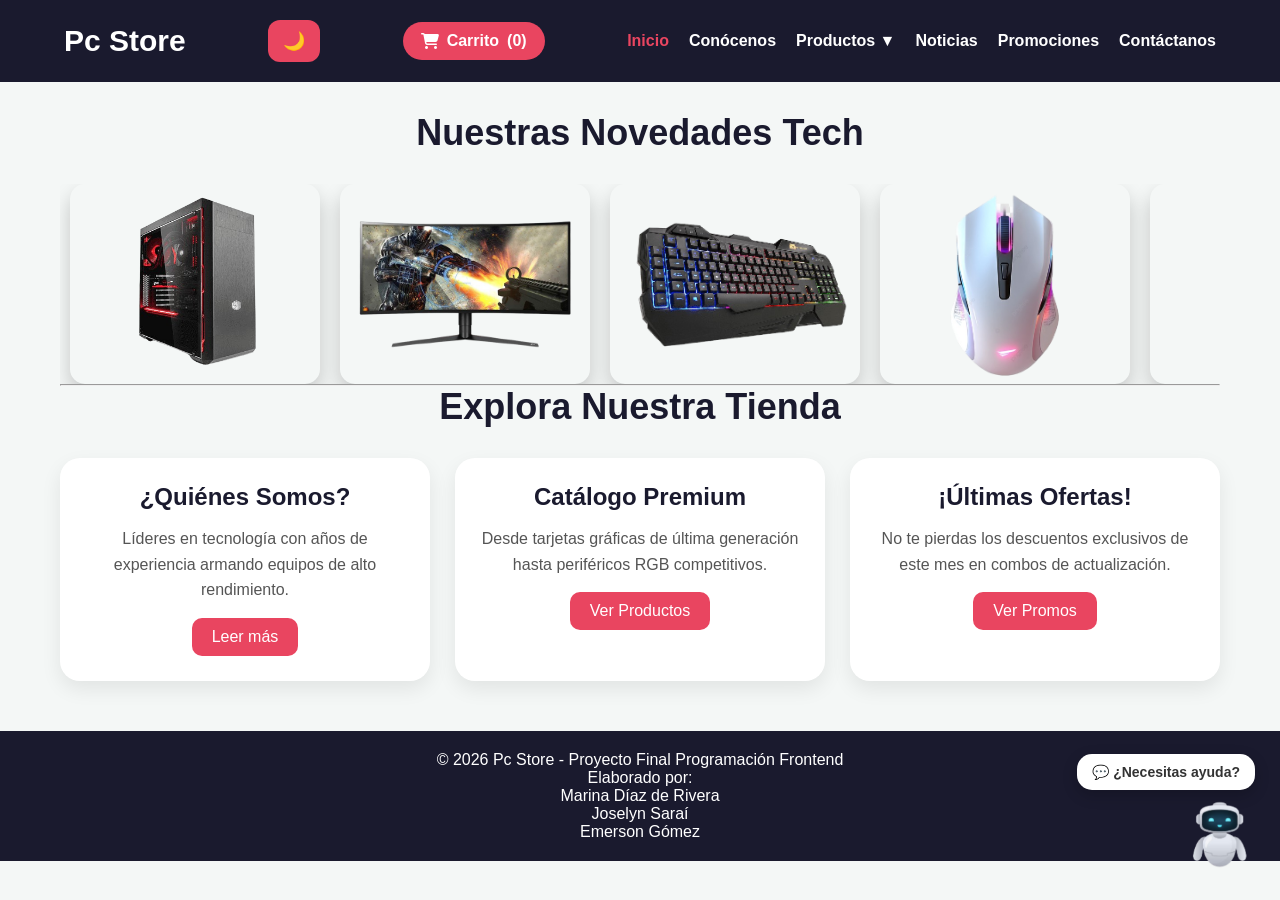
<file: index.html>
<!DOCTYPE html>
<html lang="es">
<head>
    <meta charset="UTF-8">
    <meta name="viewport" content="width=device-width, initial-scale=1.0">
    <title>PC Store - Inicio</title>

    <link rel="stylesheet" href="css/estilos.css">

    <link rel="stylesheet"
    href="https://cdnjs.cloudflare.com/ajax/libs/font-awesome/6.5.1/css/all.min.css">

<div class="panel-carrito"
id="panelCarrito">

    <div class="carrito-top">

        <h3>
            🛒 Tu Carrito
        </h3>

        <span id="cerrarCarrito">

            ✖

        </span>

    </div>

    <div id="listaCarrito">

        <p class="carrito-vacio">

            Tu carrito está vacío

        </p>

    </div>

    <div class="carrito-footer">

        <h4>

            Total:
            $<span id="totalCarrito">

                0

            </span>

        </h4>

    </div>

</div>
    <script src="https://code.jquery.com/jquery-3.6.4.min.js"></script>
</head>

<body>

<header>

    <div class="logo">
        <h1>Pc Store</h1>
    </div>

   <button id="darkModeBtn"
class="dark-btn">

🌙

</button>
<div class="carrito-header" id="abrirCarrito">

    <i class="fa-solid fa-cart-shopping"></i>

    <span>
        Carrito
    </span>

    <span class="contador-carrito"
    id="contadorCarrito">

        (0)

    </span>
    

</div>
     <div class="menu-toggle" id="menu-toggle">
        ☰
    </div>
    <nav>

        <ul class="nav-links">

            <li>
                <a href="index.html" class="active">
                    Inicio
                </a>
            </li>

            <li>
                <a href="conocenos.html">
                    Conócenos
                </a>
            </li>

            <li class="dropdown">

                <a href="productos.html"
                class="dropdown-toggle">

                    Productos ▼

                </a>

                <ul class="dropdown-menu">

                    <li>
                        <a href="productos.html#laptops">
                            Laptops Gamer / Pro
                        </a>
                    </li>

                    <li>
                        <a href="productos.html#escritorio">
                            PCs de Escritorio
                        </a>
                    </li>

                    <li>
                        <a href="productos.html#accesorios">
                            Accesorios / Periféricos
                        </a>
                    </li>

                </ul>

            </li>

            <li>
                <a href="noticias.html">
                    Noticias
                </a>
            </li>

            <li>
                <a href="promociones.html">
                    Promociones
                </a>
            </li>

            <li>
                <a href="contactanos.html">
                    Contáctanos
                </a>
            </li>

        </ul>

    </nav>

</header>


<main>

    <section class="galeria-contenedor">

        <h2>
            Nuestras Novedades Tech
        </h2>

        <div class="slider">

            <div class="slide-track">

                <img src="img/pcgamer.png"
                class="galeria-item"
                alt="PC Gamer">

                <img src="img/monitorgamer.png"
                class="galeria-item"
                alt="Monitor Gamer">

                <img src="img/tecladogamer.png"
                class="galeria-item"
                alt="Teclado Gamer">

                <img src="img/mousegamer.png"
                class="galeria-item"
                alt="Mouse Gamer">

                <img src="img/lucesgamer.png"
                class="galeria-item"
                alt="Luces RGB">

                <img src="img/parlantesgamer.png"
                class="galeria-item"
                alt="Parlantes Gamer">

                <img src="img/audigamer.png"
                class="galeria-item"
                alt="Audífonos Gamer">


                <img src="img/pcgamer.png"
                class="galeria-item"
                alt="PC Gamer">

                <img src="img/monitorgamer.png"
                class="galeria-item"
                alt="Monitor Gamer">

                <img src="img/tecladogamer.png"
                class="galeria-item"
                alt="Teclado Gamer">

                <img src="img/mousegamer.png"
                class="galeria-item"
                alt="Mouse Gamer">

                <img src="img/lucesgamer.png"
                class="galeria-item"
                alt="Luces RGB">

                <img src="img/parlantesgamer.png"
                class="galeria-item"
                alt="Parlantes Gamer">

                <img src="img/audigamer.png"
                class="galeria-item"
                alt="Audífonos Gamer">

            </div>

        </div>

    </section>

    <hr>
    <section class="introducciones">

        <h2>
            Explora Nuestra Tienda
        </h2>

        <div class="grid-intros">

            <div class="tarjeta-intro">

                <h3>
                    ¿Quiénes Somos?
                </h3>

                <p>
                    Líderes en tecnología con años de experiencia armando equipos de alto rendimiento.
                </p>

                <a href="conocenos.html"
                class="btn">

                    Leer más

                </a>

            </div>


            <div class="tarjeta-intro">

                <h3>
                    Catálogo Premium
                </h3>

                <p>
                    Desde tarjetas gráficas de última generación hasta periféricos RGB competitivos.
                </p>

                <a href="productos.html"
                class="btn">

                    Ver Productos

                </a>

            </div>


            <div class="tarjeta-intro">

                <h3>
                    ¡Últimas Ofertas!
                </h3>

                <p>
                    No te pierdas los descuentos exclusivos de este mes en combos de actualización.
                </p>

                <a href="promociones.html"
                class="btn">

                    Ver Promos

                </a>

            </div>

        </div>

    </section>

</main>


<footer>

    <p>
        &copy; 2026 Pc Store - Proyecto Final Programación Frontend
    </p>

    <p>
        Elaborado por:
    </p>

    <p>
        Marina Díaz de Rivera
    </p>

    <p>
        Joselyn Saraí
    </p>

    <p>
        Emerson Gómez
    </p>

</footer>


<div class="robot-msg" id="robotMsg">
    💬 ¿Necesitas ayuda?
</div>



<div class="robot-btn" id="robotBtn">

    <img src="img/robot.png"
    alt="Robot">

</div>



<div class="chat-box" id="chatBox">

    <div class="chat-header">

        🤖 TechBot

        <span id="cerrarChat">
            ✖
        </span>

    </div>

    <div class="chat-body">

        <p>Hola 👋</p>
        <p>¿Cómo puedo ayudarte?</p>

        <button onclick="respuesta('productos')">
            Productos
        </button>

        <button onclick="respuesta('promos')">
            Promociones
        </button>

        <button onclick="respuesta('contacto')">
            Contacto
        </button>

        <button onclick="respuesta('horario')">
            Horarios
        </button>

        <div id="respuestaBot"></div>

    </div>

</div>


<script src="js/main.js"></script>

</body>
</html>
</file>
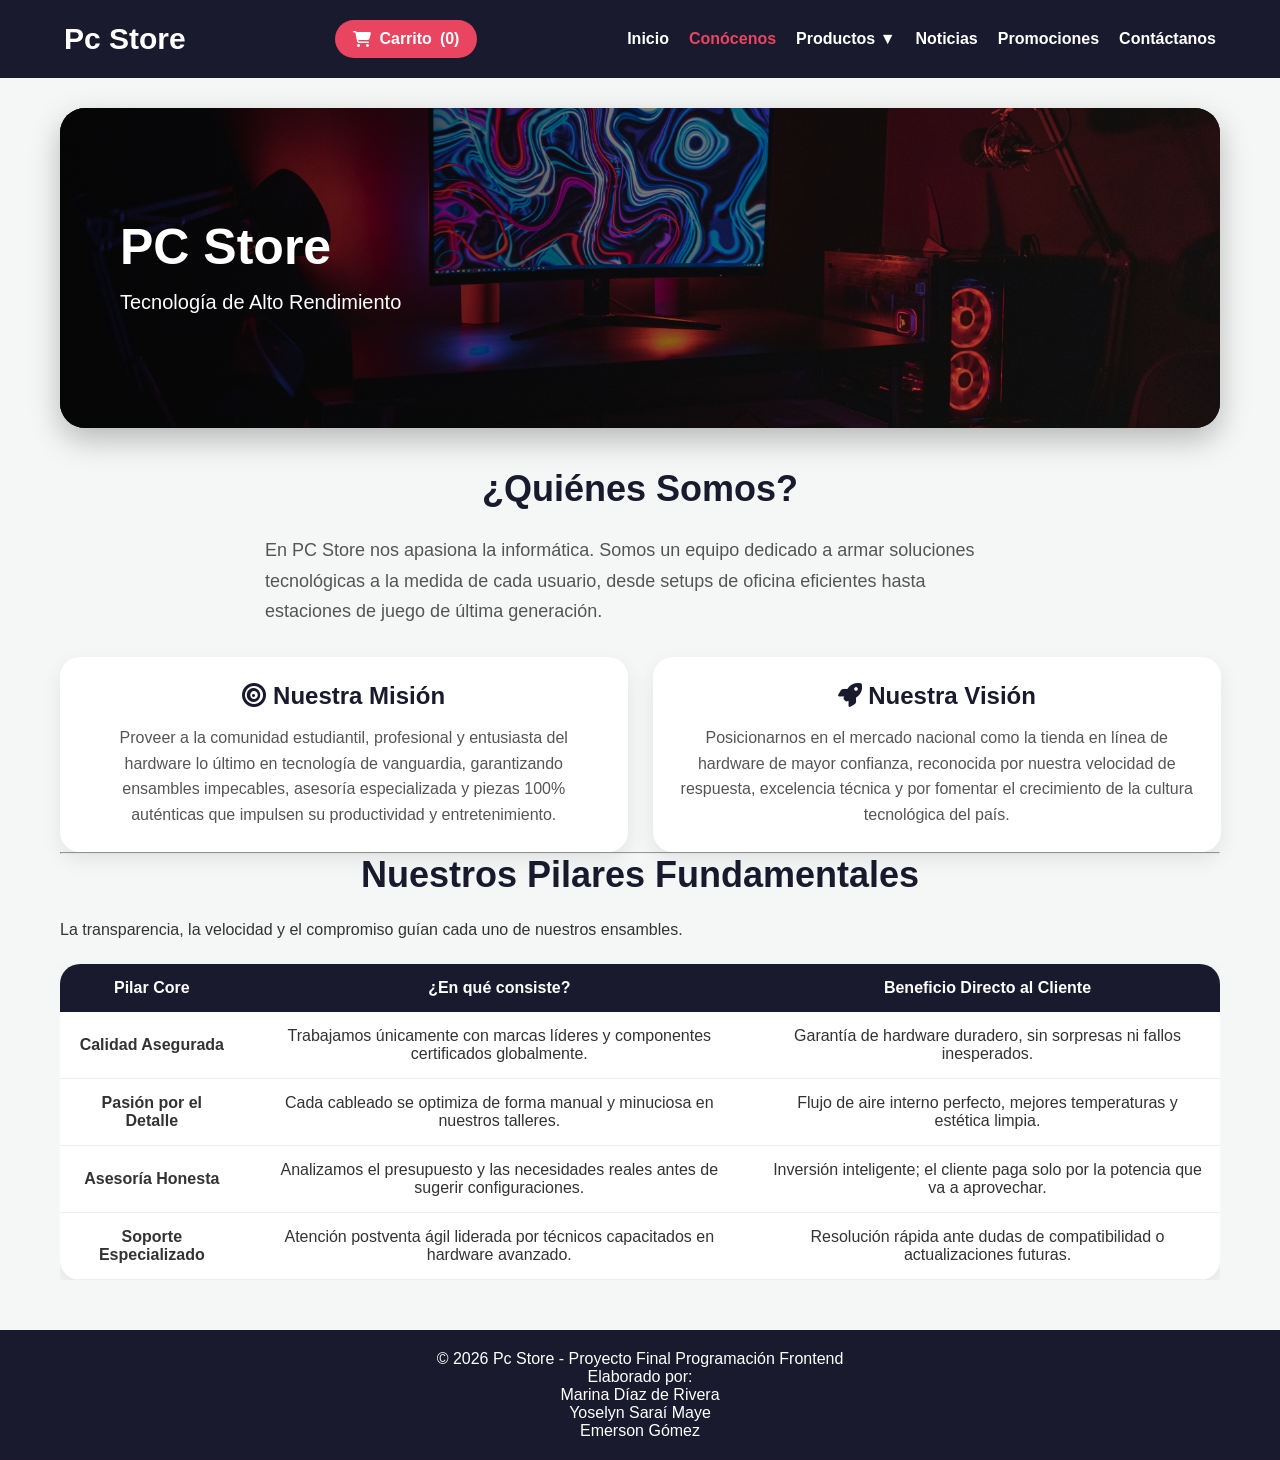
<file: conocenos.html>
<!DOCTYPE html>
<html lang="es">

<head>

    <meta charset="UTF-8">

    <meta name="viewport"
    content="width=device-width, initial-scale=1.0">

    <title>PC Store - Conócenos</title>

    <link rel="stylesheet"
    href="css/estilos.css">

    <link rel="stylesheet"
    href="https://cdnjs.cloudflare.com/ajax/libs/font-awesome/6.5.1/css/all.min.css">

<div class="panel-carrito"
id="panelCarrito">

    <div class="carrito-top">

        <h3>
            🛒 Tu Carrito
        </h3>

        <span id="cerrarCarrito">

            ✖

        </span>

    </div>

    <div id="listaCarrito">

        <p class="carrito-vacio">

            Tu carrito está vacío

        </p>

    </div>

    <div class="carrito-footer">

        <h4>

            Total:
            $<span id="totalCarrito">

                0

            </span>

        </h4>

    </div>

</div>

    <script src="https://code.jquery.com/jquery-3.6.4.min.js"></script>

</head>

<body>

<header>

    <div class="logo">
        <h1>Pc Store</h1>
    </div>

   
<div class="carrito-header" id="abrirCarrito">

    <i class="fa-solid fa-cart-shopping"></i>

    <span>
        Carrito
    </span>

    <span class="contador-carrito"
    id="contadorCarrito">

        (0)

    </span>
    

</div>
     <div class="menu-toggle" id="menu-toggle">
        ☰
    </div>
    <nav>

        <ul class="nav-links">

            <li>
                <a href="index.html">
                    Inicio
                </a>
            </li>

            <li>
                <a href="conocenos.html"
                class="active">

                    Conócenos

                </a>
            </li>

            <li class="dropdown">

                <a href="productos.html"
                class="dropdown-toggle">

                    Productos ▼

                </a>

                <ul class="dropdown-menu">

                    <li>
                        <a href="productos.html#laptops">
                            Laptops Gamer / Pro
                        </a>
                    </li>

                    <li>
                        <a href="productos.html#escritorio">
                            PCs de Escritorio
                        </a>
                    </li>

                    <li>
                        <a href="productos.html#accesorios">
                            Accesorios / Periféricos
                        </a>
                    </li>

                </ul>

            </li>

            <li>
                <a href="noticias.html">
                    Noticias
                </a>
            </li>

            <li>
                <a href="promociones.html">
                    Promociones
                </a>
            </li>

            <li>
                <a href="contactanos.html">
                    Contáctanos
                </a>
            </li>

        </ul>

    </nav>

</header>


<main>

    <section class="acerca-de">

        <div class="hero-conocenos">

            <img src="img/setupgamer.png"
            alt="Setup Gamer">

            <div class="hero-overlay">

                <h1>
                    PC Store
                </h1>

                <p class="hero-text">

                    Tecnología de Alto Rendimiento

                </p>

            </div>

        </div>


        <h2>
            ¿Quiénes Somos?
        </h2>

        <p class="subtitulo">

            En PC Store nos apasiona la informática. Somos un equipo dedicado a armar soluciones tecnológicas a la medida de cada usuario, desde setups de oficina eficientes hasta estaciones de juego de última generación.

        </p>

    </section>


    <section class="mision-vision grid-intros">

        <div class="tarjeta-intro">

            <h3>

                <i class="fa-solid fa-bullseye"></i>

                Nuestra Misión

            </h3>

            <p>

                Proveer a la comunidad estudiantil, profesional y entusiasta del hardware lo último en tecnología de vanguardia, garantizando ensambles impecables, asesoría especializada y piezas 100% auténticas que impulsen su productividad y entretenimiento.

            </p>

        </div>


        <div class="tarjeta-intro">

            <h3>

                <i class="fa-solid fa-rocket"></i>

                Nuestra Visión

            </h3>

            <p>

                Posicionarnos en el mercado nacional como la tienda en línea de hardware de mayor confianza, reconocida por nuestra velocidad de respuesta, excelencia técnica y por fomentar el crecimiento de la cultura tecnológica del país.

            </p>

        </div>

    </section>


    <hr class="separador">


    <section class="valores-empresa">

        <h2>
            Nuestros Pilares Fundamentales
        </h2>

        <p class="text-center">

            La transparencia, la velocidad y el compromiso guían cada uno de nuestros ensambles.

        </p>

        <div class="tabla-contenedor">

            <table class="tabla-estilo">

                <thead>

                    <tr>
                        <th>Pilar Core</th>
                        <th>¿En qué consiste?</th>
                        <th>Beneficio Directo al Cliente</th>
                    </tr>

                </thead>

                <tbody>

                    <tr>

                        <td>
                            <strong>
                                Calidad Asegurada
                            </strong>
                        </td>

                        <td>
                            Trabajamos únicamente con marcas líderes y componentes certificados globalmente.
                        </td>

                        <td>
                            Garantía de hardware duradero, sin sorpresas ni fallos inesperados.
                        </td>

                    </tr>


                    <tr>

                        <td>
                            <strong>
                                Pasión por el Detalle
                            </strong>
                        </td>

                        <td>
                            Cada cableado se optimiza de forma manual y minuciosa en nuestros talleres.
                        </td>

                        <td>
                            Flujo de aire interno perfecto, mejores temperaturas y estética limpia.
                        </td>

                    </tr>


                    <tr>

                        <td>
                            <strong>
                                Asesoría Honesta
                            </strong>
                        </td>

                        <td>
                            Analizamos el presupuesto y las necesidades reales antes de sugerir configuraciones.
                        </td>

                        <td>
                            Inversión inteligente; el cliente paga solo por la potencia que va a aprovechar.
                        </td>

                    </tr>


                    <tr>

                        <td>
                            <strong>
                                Soporte Especializado
                            </strong>
                        </td>

                        <td>
                            Atención postventa ágil liderada por técnicos capacitados en hardware avanzado.
                        </td>

                        <td>
                            Resolución rápida ante dudas de compatibilidad o actualizaciones futuras.
                        </td>

                    </tr>

                </tbody>

            </table>

        </div>

    </section>

</main>


<footer>

    <p>
        &copy; 2026 Pc Store - Proyecto Final Programación Frontend
    </p>

    <p>
        Elaborado por:
    </p>

    <p>
        Marina Díaz de Rivera
    </p>

    <p>
        Yoselyn Saraí Maye
    </p>

    <p>
        Emerson Gómez
    </p>

</footer>


<script src="js/main.js"></script>

</body>
</html>
</file>
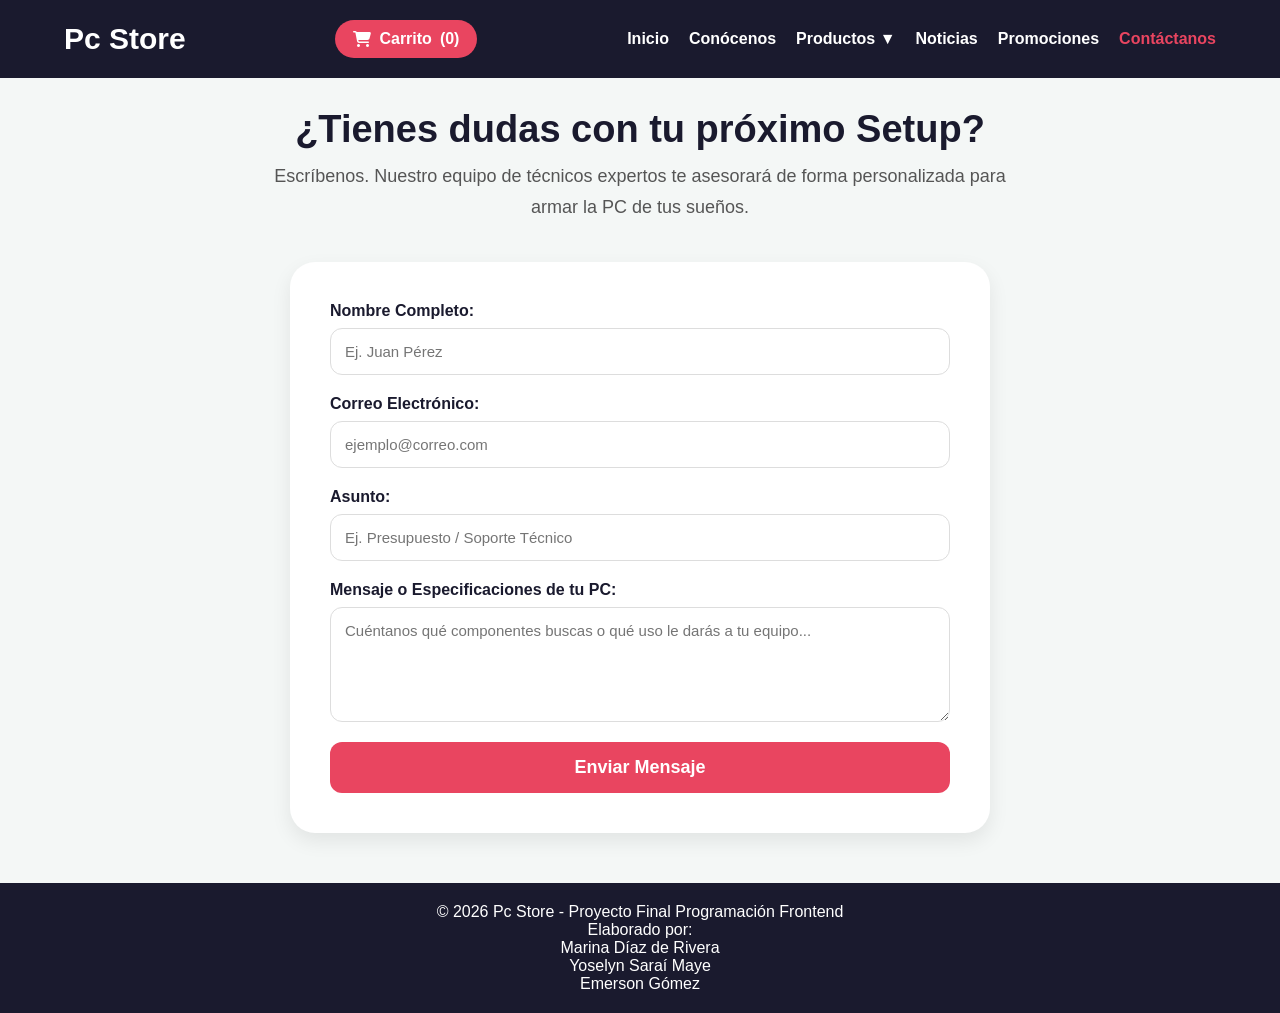
<file: contactanos.html>
<!DOCTYPE html>
<html lang="es">
<head>
    <meta charset="UTF-8">
    <meta name="viewport"
    content="width=device-width, initial-scale=1.0">

    <title>PC Store - Contáctanos</title>

    <link rel="stylesheet"
    href="css/estilos.css">

    <link rel="stylesheet"
    href="https://cdnjs.cloudflare.com/ajax/libs/font-awesome/6.5.1/css/all.min.css">


<div class="panel-carrito"
id="panelCarrito">

    <div class="carrito-top">

        <h3>
            🛒 Tu Carrito
        </h3>

        <span id="cerrarCarrito">

            ✖

        </span>

    </div>

    <div id="listaCarrito">

        <p class="carrito-vacio">

            Tu carrito está vacío

        </p>

    </div>

    <div class="carrito-footer">

        <h4>

            Total:
            $<span id="totalCarrito">

                0

            </span>

        </h4>

    </div>

</div>

    <script src="https://code.jquery.com/jquery-3.6.4.min.js"></script>
</head>

<body>

<header>

    <div class="logo">
        <h1>Pc Store</h1>
    </div>

   
<div class="carrito-header" id="abrirCarrito">

    <i class="fa-solid fa-cart-shopping"></i>

    <span>
        Carrito
    </span>

    <span class="contador-carrito"
    id="contadorCarrito">

        (0)

    </span>
    

</div>
     <div class="menu-toggle" id="menu-toggle">
        ☰
    </div>
    <nav>

        <ul class="nav-links">

            <li>
                <a href="index.html">
                    Inicio
                </a>
            </li>

            <li>
                <a href="conocenos.html">
                    Conócenos
                </a>
            </li>

            <li class="dropdown">

                <a href="productos.html"
                class="dropdown-toggle">

                    Productos ▼

                </a>

                <ul class="dropdown-menu">

                    <li>
                        <a href="productos.html#laptops">
                            Laptops Gamer/ Pro
                        </a>
                    </li>

                    <li>
                        <a href="productos.html#escritorio">
                            PCs de Escritorio
                        </a>
                    </li>

                    <li>
                        <a href="productos.html#accesorios">
                            Accesorios / Periféricos
                        </a>
                    </li>

                </ul>

            </li>

            <li>
                <a href="noticias.html">
                    Noticias
                </a>
            </li>

            <li>
                <a href="promociones.html">
                    Promociones
                </a>
            </li>

            <li>
                <a href="contactanos.html"
                class="active">

                    Contáctanos

                </a>
            </li>

        </ul>

    </nav>

</header>


<main>

    <section class="productos-intro">

        <h2>
            ¿Tienes dudas con tu próximo Setup?
        </h2>

        <p class="subtitulo">

            Escríbenos. Nuestro equipo de técnicos expertos te asesorará de forma personalizada para armar la PC de tus sueños.

        </p>

    </section>


    <section class="contacto-seccion">

        <form class="formulario-contacto"
        action="#"
        method="POST">

            <div class="grupo-formulario">

                <label for="nombre">
                    Nombre Completo:
                </label>

                <input type="text"
                id="nombre"
                name="nombre"
                placeholder="Ej. Juan Pérez"
                required>

            </div>


            <div class="grupo-formulario">

                <label for="correo">
                    Correo Electrónico:
                </label>

                <input type="email"
                id="correo"
                name="correo"
                placeholder="ejemplo@correo.com"
                required>

            </div>


            <div class="grupo-formulario">

                <label for="asunto">
                    Asunto:
                </label>

                <input type="text"
                id="asunto"
                name="asunto"
                placeholder="Ej. Presupuesto / Soporte Técnico"
                required>

            </div>


            <div class="grupo-formulario">

                <label for="mensaje">

                    Mensaje o Especificaciones de tu PC:

                </label>

                <textarea
                id="mensaje"
                name="mensaje"
                rows="5"
                placeholder="Cuéntanos qué componentes buscas o qué uso le darás a tu equipo..."
                required></textarea>

            </div>


            <button type="submit"
            class="btn-enviar">

                Enviar Mensaje

            </button>

        </form>

    </section>

</main>


<footer>

    <p>
        &copy; 2026 Pc Store - Proyecto Final Programación Frontend
    </p>

    <p>
        Elaborado por:
    </p>

    <p>
        Marina Díaz de Rivera
    </p>

    <p>
        Yoselyn Saraí Maye
    </p>

    <p>
        Emerson Gómez
    </p>

</footer>


<script src="js/main.js"></script>

</body>
</html>
</file>
<file: css/estilos.css>
*{
    margin:0;
    padding:0;
    box-sizing:border-box;
    font-family:'Segoe UI',Tahoma,Geneva,Verdana,sans-serif;
}

body{
    background:#f4f7f6;
    color:#333;
    overflow-x:hidden;
}


header{

    background:#1a1a2e;
    color:white;

    display:flex;
    justify-content:space-between;
    align-items:center;

    padding:20px 5%;

    position:sticky;
    top:0;
    z-index:1000;
}

.logo h1{
    font-size:30px;
    font-weight:bold;
}


.nav-links{

    display:flex;
    list-style:none;
    gap:20px;
}

.nav-links li{
    position:relative;
}

.nav-links a{

    color:white;
    text-decoration:none;
    font-weight:600;
    transition:.3s;
}

.nav-links a:hover,
.nav-links a.active{

    color:#e94560;
}



.dropdown-menu{

    display:none;

    position:absolute;

    top:100%;
    left:0;

    background:#161625;

    min-width:220px;

    list-style:none;

    border-radius:10px;

    overflow:hidden;

    box-shadow:
    0 10px 20px rgba(0,0,0,.2);
}

.dropdown-menu li{
    padding:12px 15px;
}

.dropdown-menu li:hover{
    background:#222238;
}


main{

    max-width:1200px;
    margin:30px auto;
    padding:0 20px;
}

h2{

    text-align:center;
    color:#1a1a2e;

    font-size:36px;

    margin-bottom:25px;
}



.btn{

    display:inline-block;

    margin-top:15px;

    padding:10px 20px;

    background:#e94560;

    color:white;

    text-decoration:none;

    border-radius:10px;

    transition:.3s;
}

.btn:hover{

    background:#1a1a2e;

    transform:translateY(-3px);
}



footer{

    background:#1a1a2e;
    color:white;

    text-align:center;

    padding:20px;

    margin-top:50px;
}


.slider{

    width:100%;

    overflow:hidden;

    position:relative;

    margin-top:30px;
}

.slide-track{

    display:flex;

    width:max-content;

    animation:
    scroll 30s linear infinite;
}

.slide-track:hover{
    animation-play-state:paused;
}

.galeria-item{

    width:250px;
    height:200px;

    object-fit:contain;

    margin:0 10px;

    border-radius:15px;

    box-shadow:
    0 10px 20px rgba(0,0,0,.2);

    transition:
    transform .4s ease,
    box-shadow .4s ease;

    cursor:pointer;
}

.galeria-item:hover{

    transform:
    scale(1.10)
    translateY(-8px);

    box-shadow:
    0 20px 40px rgba(0,0,0,.3);
}

@keyframes scroll{

    0%{
        transform:translateX(0);
    }

    100%{
        transform:translateX(-50%);
    }
}



.grid-intros{

    display:grid;

    grid-template-columns:
    repeat(auto-fit,minmax(300px,1fr));

    gap:25px;

    margin-top:30px;
}

.tarjeta-intro{

    background:white;

    border-radius:20px;

    padding:25px;

    text-align:center;

    box-shadow:
    0 8px 20px rgba(0,0,0,.08);

    transition:
    transform .3s ease,
    box-shadow .3s ease;

    transform-style:
    preserve-3d;
}

.tarjeta-intro:hover{

    transform:
    translateY(-8px);

    box-shadow:
    0 18px 35px rgba(0,0,0,.18);
}

.tarjeta-intro h3{

    color:#1a1a2e;

    margin-bottom:15px;

    font-size:24px;
}

.tarjeta-intro p{

    line-height:1.6;
    color:#555;
}



.robot-btn{

    position:fixed;

    bottom:20px;
    right:20px;

    width:80px;

    z-index:99999;

    cursor:pointer;

    animation:
    flotar 3s ease-in-out infinite;
}

.robot-btn img{

    width:100%;
    display:block;
}

@keyframes flotar{

    0%{
        transform:translateY(0);
    }

    50%{
        transform:translateY(-10px);
    }

    100%{
        transform:translateY(0);
    }
}

.robot-msg{

    position:fixed;

    bottom:110px;
    right:25px;

    background:white;

    padding:10px 15px;

    border-radius:15px;

    box-shadow:
    0 5px 15px rgba(0,0,0,.2);

    font-size:14px;
    font-weight:bold;

    z-index:99998;
}



.chat-box{

    position:fixed;

    bottom:120px;
    right:20px;

    width:350px;

    background:white;

    border-radius:20px;

    overflow:hidden;

    display:none;

    z-index:99999;

    box-shadow:
    0 10px 30px rgba(0,0,0,.3);
}

.chat-header{

    background:#1a1a2e;

    color:white;

    padding:15px;

    font-weight:bold;

    position:relative;
}

#cerrarChat{

    position:absolute;

    right:15px;
    top:12px;

    cursor:pointer;

    transition:.3s;
}

#cerrarChat:hover{

    color:#e94560;
}

.chat-body{

    padding:15px;
}

.chat-body button{

    width:100%;

    padding:12px;

    margin-top:10px;

    border:none;

    background:#e94560;

    color:white;

    border-radius:10px;

    cursor:pointer;
}

#respuestaBot{

    margin-top:15px;

    background:#f4f7f6;

    padding:12px;

    border-left:
    4px solid #e94560;

    border-radius:8px;
}


.hero-conocenos{

    position:relative;

    width:100%;
    height:320px;

    overflow:hidden;

    border-radius:25px;

    margin-bottom:40px;

    background:#111;

    box-shadow:
    0 12px 30px rgba(0,0,0,.25);
}

.hero-conocenos img{

    width:100%;
    height:100%;

    object-fit:cover;

    transition:
    transform .5s ease;
}

.hero-conocenos:hover img{

    transform:scale(1.04);
}

.hero-overlay{

    position:absolute;

    top:0;
    left:0;

    width:100%;
    height:100%;

    background:
    linear-gradient(
        to right,
        rgba(0,0,0,.75),
        rgba(0,0,0,.2)
    );

    display:flex;

    flex-direction:column;

    justify-content:center;

    padding-left:60px;

    color:white;
}

.hero-overlay h1{

    font-size:50px;

    margin-bottom:10px;
}

.hero-overlay p{

    font-size:20px;

    max-width:450px;

    line-height:1.6;
}



.categoria-seccion{

    margin-bottom:60px;
}

.categoria-titulo{

    display:flex;

    align-items:center;

    gap:15px;

    border-bottom:
    3px solid #1a1a2e;

    padding-bottom:10px;

    margin-bottom:25px;
}

.categoria-titulo span{

    background:#e94560;

    color:white;

    padding:8px 15px;

    border-radius:10px;

    font-weight:bold;
}

.categoria-titulo h3{

    color:#1a1a2e;

    font-size:28px;
}

.grid-productos{

    display:grid;

    grid-template-columns:
    repeat(auto-fit,minmax(280px,1fr));

    gap:25px;
}



.tarjeta-producto{

    background:white;

    border-radius:20px;

    overflow:hidden;

    box-shadow:
    0 8px 20px rgba(0,0,0,.08);

    transition:
    transform .3s ease,
    box-shadow .3s ease;

    text-align:center;

    padding:20px;
}

.tarjeta-producto:hover{

    transform:
    translateY(-10px);

    box-shadow:
    0 18px 35px rgba(0,0,0,.18);
}

.tarjeta-producto img{

    width:100%;
    height:220px;

    object-fit:cover;

    border-radius:15px;

    margin-bottom:15px;

    transition:
    transform .4s ease;
}

.tarjeta-producto:hover img{

    transform:scale(1.04);
}

.tarjeta-producto h4{

    font-size:22px;

    color:#1a1a2e;

    margin-bottom:10px;
}

.tarjeta-producto p{

    color:#666;

    line-height:1.6;

    margin-bottom:15px;
}




.precio-tag{

    display:inline-block;

    background:#e94560;

    color:white;

    font-weight:bold;

    padding:10px 18px;

    border-radius:30px;

    font-size:18px;

    box-shadow:
    0 6px 15px rgba(233,69,96,.25);
}




.promo-destacada{

    position:relative;
}

.badge-promo{

    position:absolute;

    top:15px;
    left:15px;

    background:#e94560;

    color:white;

    padding:8px 12px;

    border-radius:30px;

    font-size:14px;

    font-weight:bold;

    z-index:2;
}

.precios-promo{

    display:flex;

    justify-content:center;

    align-items:center;

    gap:15px;

    margin-top:10px;
}

.precio-antes{

    text-decoration:
    line-through;

    color:#999;

    font-size:16px;
}




.tabla-contenedor{

    overflow-x:auto;

    margin-top:25px;
}

.tabla-estilo{

    width:100%;

    border-collapse:
    collapse;

    background:white;

    border-radius:20px;

    overflow:hidden;

    box-shadow:
    0 8px 20px rgba(0,0,0,.08);
}

.tabla-estilo th{

    background:#1a1a2e;

    color:white;

    padding:15px;
}

.tabla-estilo td{

    padding:15px;

    border-bottom:
    1px solid #eee;

    text-align:center;
}

.tabla-estilo tr:hover{

    background:#f7f7f7;
}

.codigo-txt{

    background:#e94560;

    color:white;

    padding:8px 12px;

    border-radius:8px;

    font-weight:bold;
}

.productos-intro{

    text-align:center;

    margin-bottom:40px;
}

.productos-intro h2{

    font-size:38px;

    color:#1a1a2e;

    margin-bottom:10px;
}

.subtitulo{

    max-width:750px;

    margin:auto;

    color:#555;

    line-height:1.7;

    font-size:18px;
}

.contacto-seccion{

    max-width:700px;

    margin:auto;
}

.formulario-contacto{

    background:white;

    padding:40px;

    border-radius:25px;

    box-shadow:
    0 8px 20px rgba(0,0,0,.08);
}

.grupo-formulario{

    display:flex;

    flex-direction:column;

    margin-bottom:20px;
}

.grupo-formulario label{

    margin-bottom:8px;

    font-weight:600;

    color:#1a1a2e;
}

.grupo-formulario input,
.grupo-formulario textarea{

    padding:14px;

    border:
    1px solid #ddd;

    border-radius:12px;

    outline:none;

    transition:.3s;

    font-size:15px;
}

.grupo-formulario input:focus,
.grupo-formulario textarea:focus{

    border-color:#e94560;

    box-shadow:
    0 0 10px rgba(233,69,96,.2);
}

textarea{

    resize:vertical;
}

.btn-enviar{

    width:100%;

    padding:15px;

    background:#e94560;

    color:white;

    border:none;

    border-radius:12px;

    font-size:18px;

    font-weight:bold;

    cursor:pointer;

    transition:.3s;
}

.btn-enviar:hover{

    background:#1a1a2e;

    transform:
    translateY(-2px);
}




.menu-toggle{

    display:none;

    font-size:30px;

    cursor:pointer;

    color:white;
}




@media(max-width:768px){

    header{

        padding:20px;
    }

    .menu-toggle{

        display:block;

        z-index:1001;
    }

    .nav-links{

        display:none;

        flex-direction:column;

        position:absolute;

        top:80px;
        right:20px;

        width:250px;

        background:#1a1a2e;

        border-radius:20px;

        padding:20px;

        gap:15px;

        box-shadow:
        0 10px 30px rgba(0,0,0,.25);
    }

    .nav-links.active{

        display:flex;
    }

    .nav-links li{

        text-align:center;
    }

    .dropdown-menu{

        position:static;

        margin-top:10px;

        background:#222238;
    }

    .hero-overlay{

        padding-left:30px;
    }

    .hero-overlay h1{

        font-size:35px;
    }

    .hero-overlay p{

        font-size:16px;
    }

    h2{

        font-size:28px;
    }

    .galeria-item{

        width:220px;
        height:160px;
    }

    .chat-box{

        width:92%;

        right:4%;
    }

    .formulario-contacto{

        padding:25px;
    }

    .tarjeta-producto img{

        height:180px;
    }

}

.carrito-header{

display:flex;

align-items:center;

gap:8px;

cursor:pointer;

background:#e94560;

color:white;

padding:10px 18px;

border-radius:40px;

font-weight:bold;

transition:.3s;
}

.carrito-header:hover{

transform:translateY(-2px);

background:#ff5470;
}

.contador-carrito{

font-weight:bold;
}



.panel-carrito{

position:fixed;

top:0;
right:-400px;

width:350px;
height:100vh;

background:#1a1a2e;

color:white;

z-index:999999;

transition:.4s ease;

box-shadow:
-10px 0 30px rgba(0,0,0,.25);

display:flex;

flex-direction:column;
}

.panel-carrito.active{

right:0;
}

.carrito-top{

display:flex;

justify-content:space-between;

align-items:center;

padding:20px;

border-bottom:
1px solid rgba(255,255,255,.1);
}

#cerrarCarrito{

cursor:pointer;

font-size:20px;
}

#listaCarrito{

flex:1;

padding:20px;

overflow-y:auto;
}

.carrito-vacio{

opacity:.7;

text-align:center;

margin-top:40px;
}

.carrito-footer{

padding:20px;

border-top:
1px solid rgba(255,255,255,.1);

font-size:20px;
}

.toast{

position:fixed;

top:20px;
right:-400px;

background:#1f2438;

color:white;

padding:18px;

border-radius:18px;

display:flex;

align-items:center;

gap:15px;

min-width:320px;

box-shadow:
0 15px 40px rgba(0,0,0,.25);

transition:.5s ease;

z-index:999999;
}

.toast.show{

right:20px;
}

.toast-icon{

width:50px;
height:50px;

background:#16c47f;

display:flex;

justify-content:center;
align-items:center;

border-radius:50%;

font-size:22px;

font-weight:bold;
}

.toast h4{

margin-bottom:5px;
}

.btn-agregar{

display:inline-flex;

align-items:center;
justify-content:center;

gap:8px;

margin-top:15px;

padding:10px 18px;

background:#e94560;

color:white;

border:none;

border-radius:12px;

font-size:15px;

font-weight:600;

cursor:pointer;

transition:.3s ease;

width:auto;

max-width:220px;

white-space:nowrap;

box-shadow:
0 8px 18px rgba(233,69,96,.25);
}

.btn-agregar:hover{

background:#1a1a2e;

transform:
translateY(-2px);
}

.dark-btn{

background:#e94560;

border:none;

padding:10px 15px;

border-radius:12px;

cursor:pointer;

font-size:18px;

color:white;

transition:.3s;
}

.dark-btn:hover{

transform:scale(1.08);
}


body.dark-mode{

background:#0f172a;

color:#f1f5f9;
}
body.dark-mode header{

background:#111827;
}



body.dark-mode .tarjeta-intro,
body.dark-mode .tarjeta-producto,
body.dark-mode .formulario-contacto{

background:#1e293b;

color:white;

box-shadow:
0 10px 30px rgba(0,0,0,.3);
}


body.dark-mode h1,
body.dark-mode h2,
body.dark-mode h3,
body.dark-mode h4{

color:white;
}

body.dark-mode p{

color:#d1d5db;
}


body.dark-mode footer{

background:#111827;
}


body.dark-mode .tabla-estilo{

background:#1e293b;

color:white;
}

body.dark-mode th{

background:#e94560;
}

body.dark-mode td{

border-color:#334155;
}
</file>
